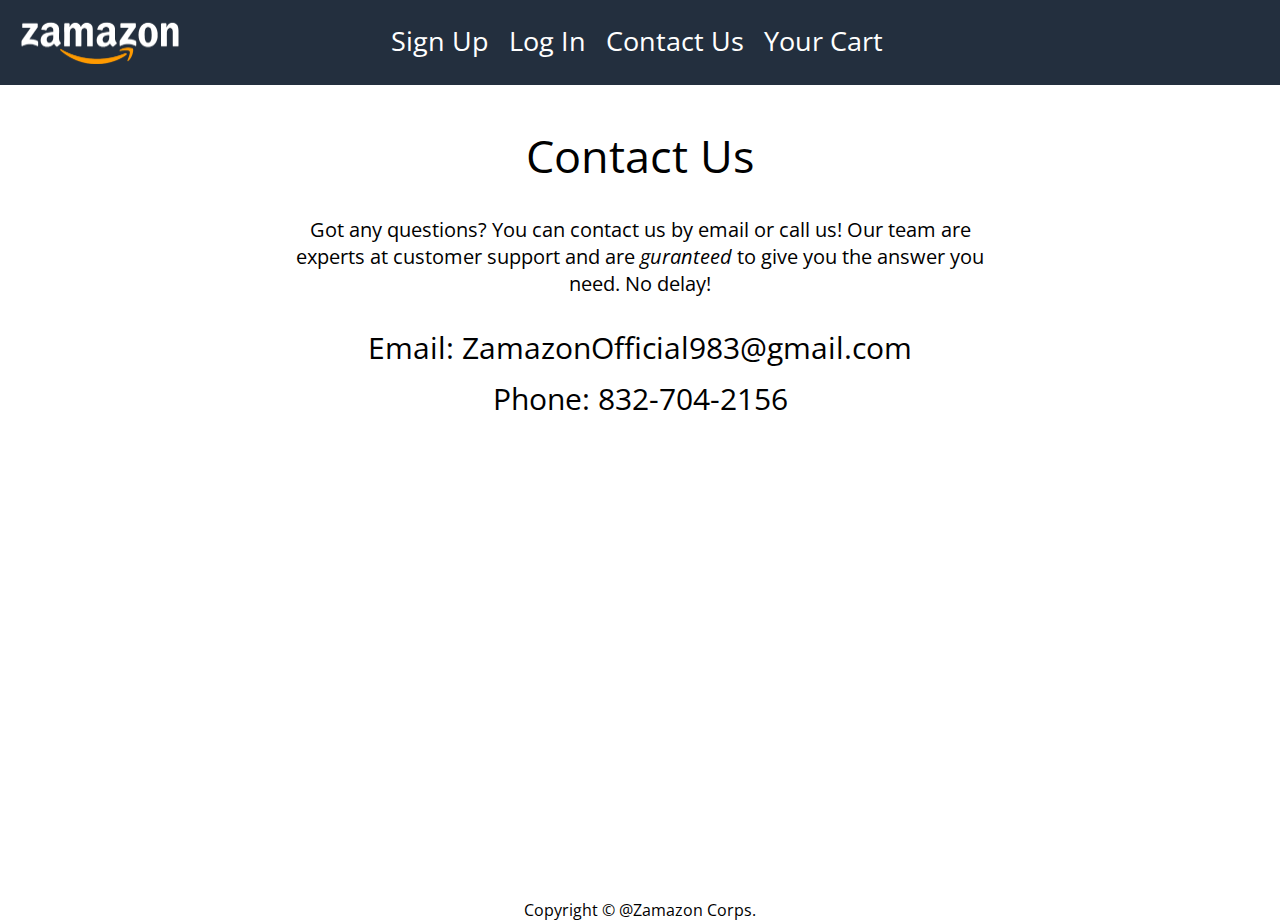
<file: contact.html>
<!DOCTYPE html>
<html>
    <head>
        <title>Zamazon Contact Page</title>
        <meta charset="UTF-18">
        <link rel="stylesheet" href="style.css">
        <link rel="stylesheet" href="https://cdnjs.cloudflare.com/ajax/libs/font-awesome/4.7.0/css/font-awesome.min.css">
    </head>

    <body>
        
            <nav>
                <a href="zamazon.html"><img class="Logo" src="Images/zamazon.png"></a>
                <div class="navBar">
                    <a class="Navigation" href="signup.html">Sign Up</a>
                    <a class="Navigation" href="login.html">Log In</a>
                    <a class="Navigation" href="contact.html">Contact Us</a>
                    <a class="Navigation" href="##">Your Cart</a>
                </div>
            </nav>
        

        <header>
            <h1 class="contactUs">Contact Us</h1>
        </header>

        <article>
            <p class="contactDescription">Got any questions? You can contact us by email or call us! Our team are experts at customer support and are <em>guranteed</em> to give you the answer you need. No delay!</p>
            <p class="contactDetails">Email: ZamazonOfficial983@gmail.com</p>
            <p class="contactDetailsPhone">Phone: 832-704-2156 </p>
            <footer>Copyright &copy; @Zamazon Corps.</footer>
        </article>
    </body>
</html>
</file>
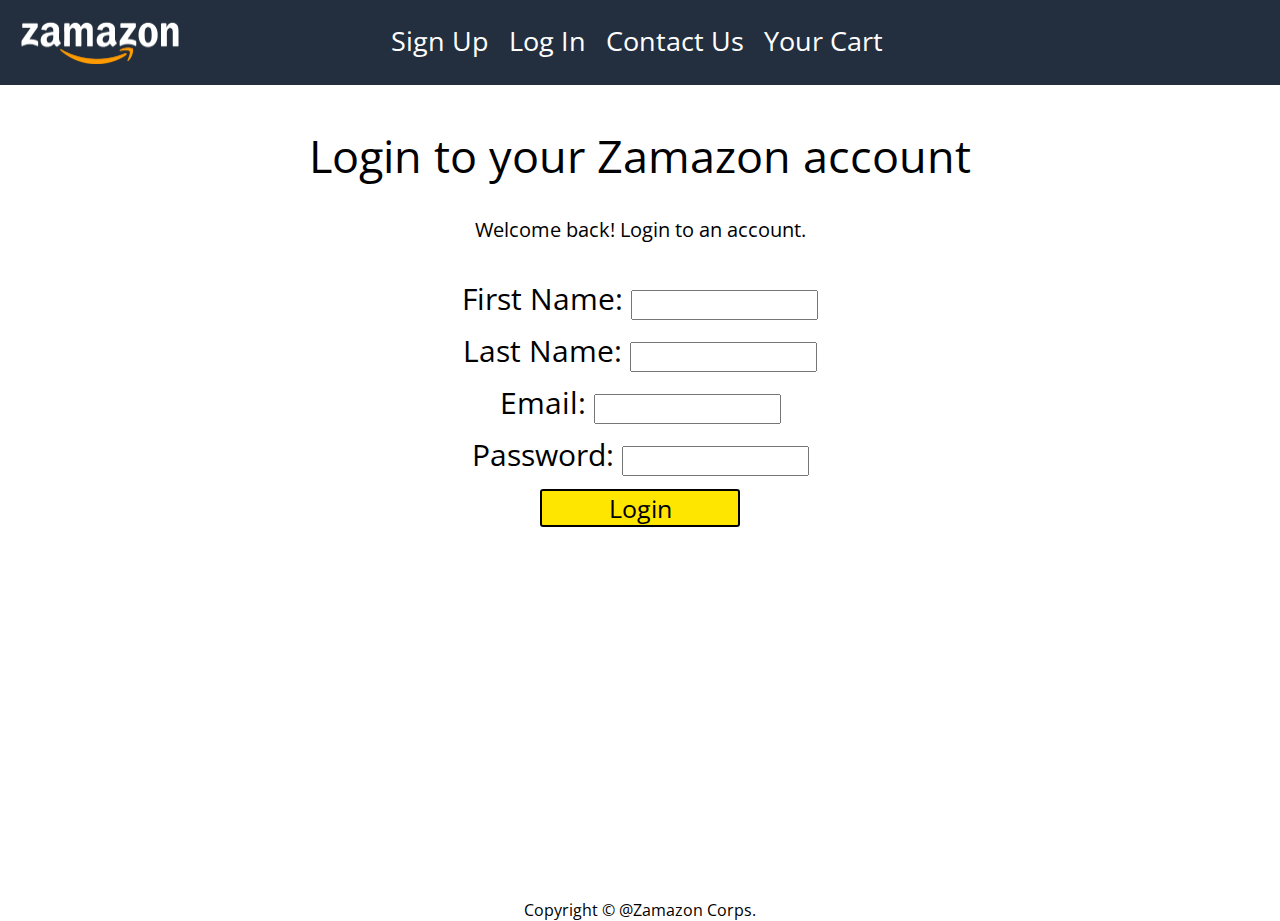
<file: login.html>
<!DOCTYPE html>
<html>
    <head>
        <title>Login</title>
        <meta charset="UTF-18">
        <link rel="stylesheet" href="style.css">
    </head>

    <body>
        <nav>
            <a href="zamazon.html"><img class="Logo" src="Images/zamazon.png"></a>
            <div class="navBar">
                <a class="Navigation" href="signup.html">Sign Up</a>
                <a class="Navigation" href="login.html">Log In</a>
                <a class="Navigation" href="contact.html">Contact Us</a>
                <a class="Navigation" href="##">Your Cart</a>
            </div>
        </nav>

        <header>
            <h1 class="loginHeading">Login to your Zamazon account</h1>
        </header>

        <article>
            <p class="loginDescription">Welcome back! Login to an account.</p>
            <form>
                <div class="theeDiv">
                    <label for="Firstname">First Name:</label>
                    <input type="text" value="" id="Firstname">
                </div>

                <div class="theeDiv">
                    <label for="Lastname">Last Name:</label>
                    <input type="text" value="" id="Lastname">
                </div>

                <div class="theeDiv">
                    <label for="email">Email:</label>
                    <input type="email" value="" id="email">
                </div>

                <div class="theeDiv">
                    <label for="password">Password:</label>
                    <input type="password" value="" id="password">
                </div>

                <div class="theeDiv">
                    <input type="button" value="Login" class="loginButton">
                </div>
            </form>
            <footer>Copyright &copy; @Zamazon Corps.</footer>
        </article>
    </body>
</html>
</file>
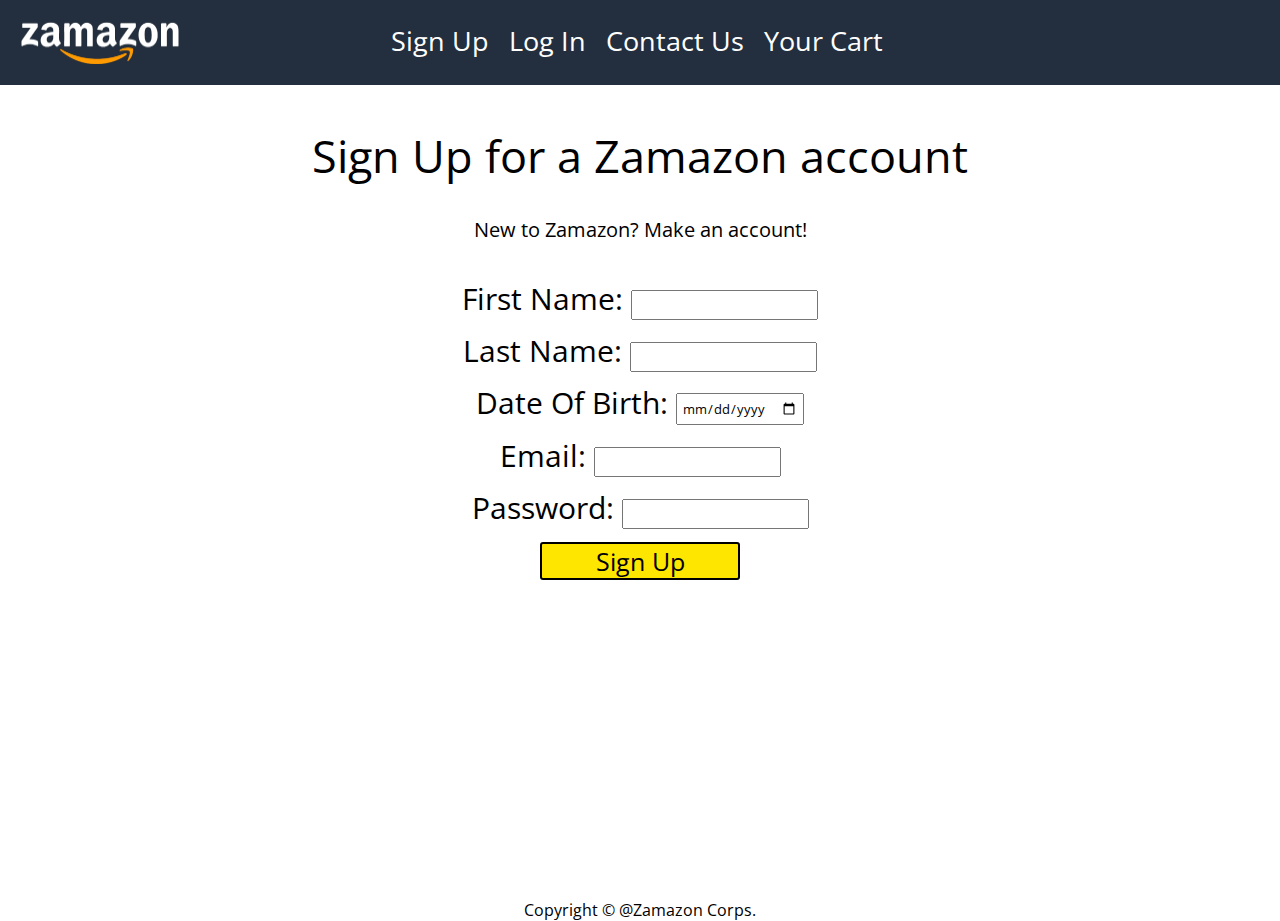
<file: signup.html>
<!DOCTYPE html>
<html>
    <head>
        <title>Sign Up</title>
        <meta charset="UTF-18">
        <link rel="stylesheet" href="style.css">
    </head>

    <body>
        <nav>
            <a href="zamazon.html"><img class="Logo" src="Images/zamazon.png"></a>
            <div class="navBar">
                <a class="Navigation" href="signup.html">Sign Up</a>
                <a class="Navigation" href="login.html">Log In</a>
                <a class="Navigation" href="contact.html">Contact Us</a>
                <a class="Navigation" href="##">Your Cart</a>
            </div>
        </nav>

        <header>
            <h1 class="signupHeading">Sign Up for a Zamazon account</h1>
        </header>

        <article>
            <p class="signupDescription">New to Zamazon? Make an account!</p>
            <form>
                <div class="theeDiv">
                    <label for="Firstname">First Name:</label>
                    <input type="text" value="" id="Firstname">
                </div>

                <div class="theeDiv">
                    <label for="Lastname">Last Name:</label>
                    <input type="text" value="" id="Lastname">
                </div>

                <div class="theeDiv">
                    <label for="dateofbirth">Date Of Birth: </label>
                    <input type="date" name="birth" id="dateofbirth">
                </div>

                <div class="theeDiv">
                    <label for="email">Email:</label>
                    <input type="email" value="" id="email">
                </div>

                <div class="theeDiv">
                    <label for="password">Password:</label>
                    <input type="password" value="" id="password">
                </div>

                <div class="theeDiv">
                    <input type="button" value="Sign Up" class="signupButton">
                </div>
            </form>
            <footer>Copyright &copy; @Zamazon Corps.</footer>
        </article>
    </body>
</html>
</file>
<file: style.css>
@import url('https://fonts.googleapis.com/css2?family=Open+Sans:wght@500&display=swap');

*{
    font-family: 'Open Sans', sans-serif;
    margin: 0;
    padding: 0;
}
footer{
    text-align: center;
}
nav{
    background-color: #232F3E;
    padding-bottom: 10px;
    height: 75px;
}
p{
    font-size: 20px; 
    margin: 10px;
}
.ProductLabelCarrot{
    text-align: center;
    font-size: 30px;
    font-weight: bold;
}
.image{
    width: 100px;
    margin-left: auto;
    margin-right: auto;
}
h1{
    font-weight: normal;
    font-size: 45px;
    text-align: center;
    margin-bottom: 40px;
    margin-top: 40px;
}
.Navigation:hover{
    border: 1px solid white;
    border-radius: 5px;
}
.Navigation{
    text-decoration: none;
    color: white;
    padding: 8px;
    margin-bottom: 20px;
    font-size: 27px;
}
.Navigation a:visited{
    color: white;
}
.navBar{
    display: block;
    margin-left: auto;
    margin-right: auto;
    width: 515px;
}
.price{
    font-size: 30px;
    text-align: center;
}
.shipping{
    font-size: 23px;
    background-color: yellow;
    display: inline;
}
.shippingDiv{
    text-align: center;
}
.btn{
    font-size: 30px;
    background-color: orange;
    cursor: pointer;
    border: 2px solid orange;
    border-radius: 40px;
    width: 100%;
}
.btn:active{
    background-color: rgb(255, 192, 75);
    border: 2px solid rgb(255, 192, 75);
}
.removeUnderline{
    text-decoration: none;
}
.Center{
    width: 700px;
    margin-left: auto;
    margin-right: auto;
    margin-bottom: 20px;
    border: 2px solid black;
    border-radius: 5px;
    padding: 20px;
}
.Description{
    padding: 2px;
    text-align: center;
}
.CarrotPicture{
    width: 200px;
    height: 200px;
}
.CarrotPictureDiv{
    width: 200px;
    margin-left: auto;
    margin-right: auto;
}
.Logo{
    margin-bottom: -47px;
    width: 160px;
    margin-left: 20px;
}

/* contact.html */

.contactDescription{
    width: 700px;
    text-align: center;
    margin-left: auto;
    margin-right: auto;
    margin-bottom: 30px;
}
.contactDetails, .contactDetailsPhone{
    text-align: center;
    font-size: 30px;
}
.contactDetailsPhone{
    margin-bottom: 480px;
}
.contactUs{
    margin-bottom: 30px;
}

/* signup.html, login.html */

.theeDiv{
    text-align: center;
    font-size: 30px;
    padding: 5px;
}
.signupDescription{
    text-align: center;
    margin-bottom: 30px;
}
.signupHeading{
    margin-bottom: 30px;
}
.signupButton{
    font-size: 25px;
    border: 2px solid black;
    border-radius: 3px;
    width: 200px;
    cursor: pointer;
    background-color: rgb(255, 230, 0);
    margin-bottom: 314px;
}
.signupButton:hover{
    background-color: rgb(255, 242, 0);
}
.loginDescription{
    text-align: center;
    margin-bottom: 30px;
}
.loginHeading{
    margin-bottom: 30px;
}
#Lastname, #Firstname, #email, #password, #dateofbirth{
    padding: 4px;
}
.loginButton{
    font-size: 25px;
    border: 2px solid black;
    border-radius: 3px;
    width: 200px;
    cursor: pointer;
    background-color: rgb(255, 230, 0);
    margin-bottom: 367px;
}
.loginButton:hover{
    background-color: rgb(255, 242, 0);
}
</file>
